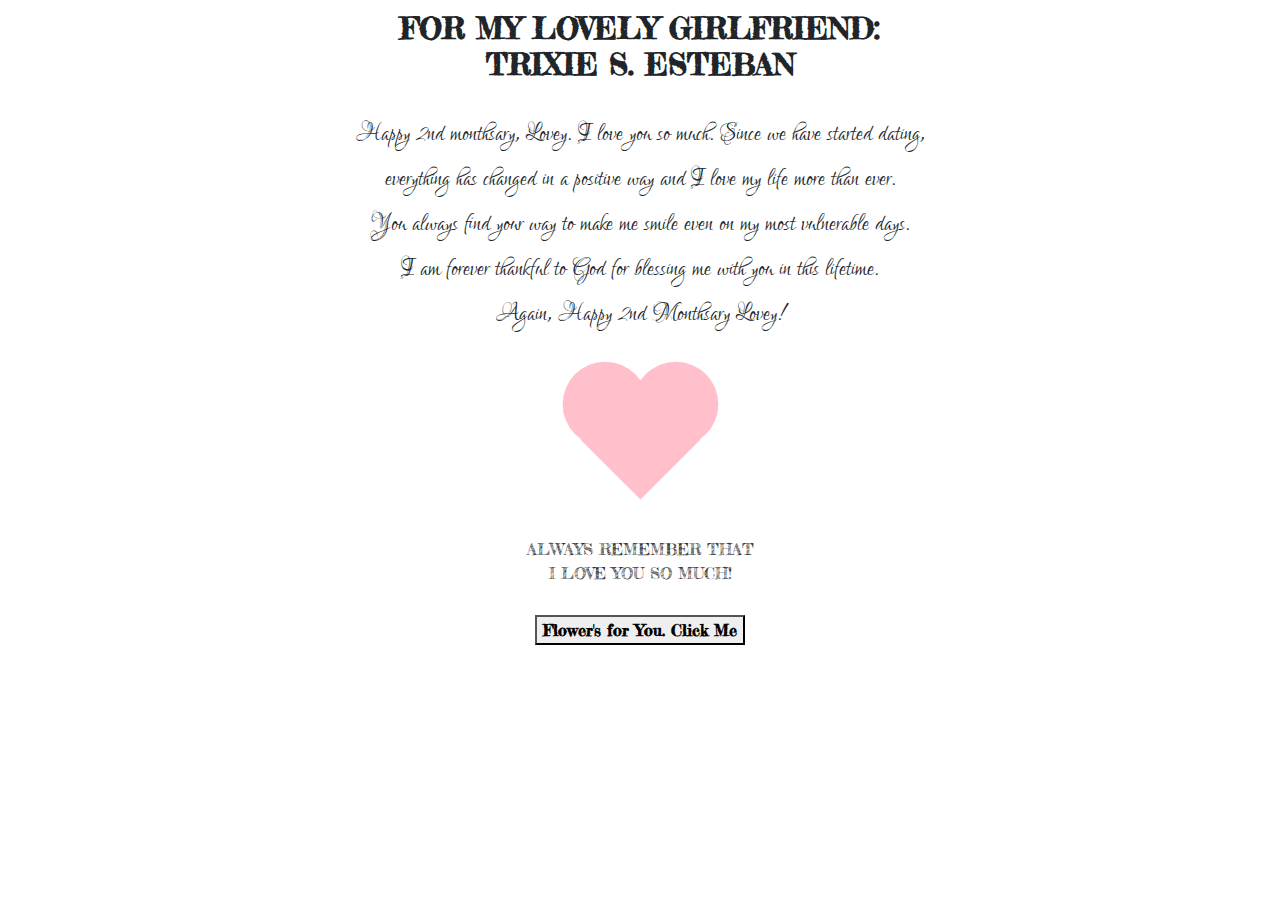
<file: index.html>
<!DOCTYPE html>
<html lang="en" >
<head>
  <meta charset="UTF-8">
  <title>Happy 2nd Monthsary!
  </title>
  <link rel='stylesheet' href='https://cdnjs.cloudflare.com/ajax/libs/twitter-bootstrap/4.1.2/css/bootstrap.min.css'><link rel="stylesheet" href="./style.css">
</head>
<body>
<div class="back text-center">
  <h1 class="topic"><b>FOR MY LOVELY GIRLFRIEND:<br>TRIXIE S. ESTEBAN</b></h1>
  <p class="content-1">Happy 2nd monthsary, Lovey. I love you so much. Since we have started dating,<br>everything has changed in a positive way and I love my life more than ever.
    <br>You always find your way to make me smile even on my most vulnerable days.<br>I am forever thankful to God for blessing me with you in this lifetime.<br>Again, Happy 2nd Monthsary Lovey!
  </p>
  <div class="heart"></div>
  <p class="footer2">ALWAYS REMEMBER THAT<br>I LOVE YOU SO MUCH!</p>
  <p class="footer">
    <a href="flower-index.html">
        <button><b>Flower's for You. Click Me</b></button>
    </a>
  </p>
</div>
  <script  src="script.js"></script>
</body>
</html>
</file>
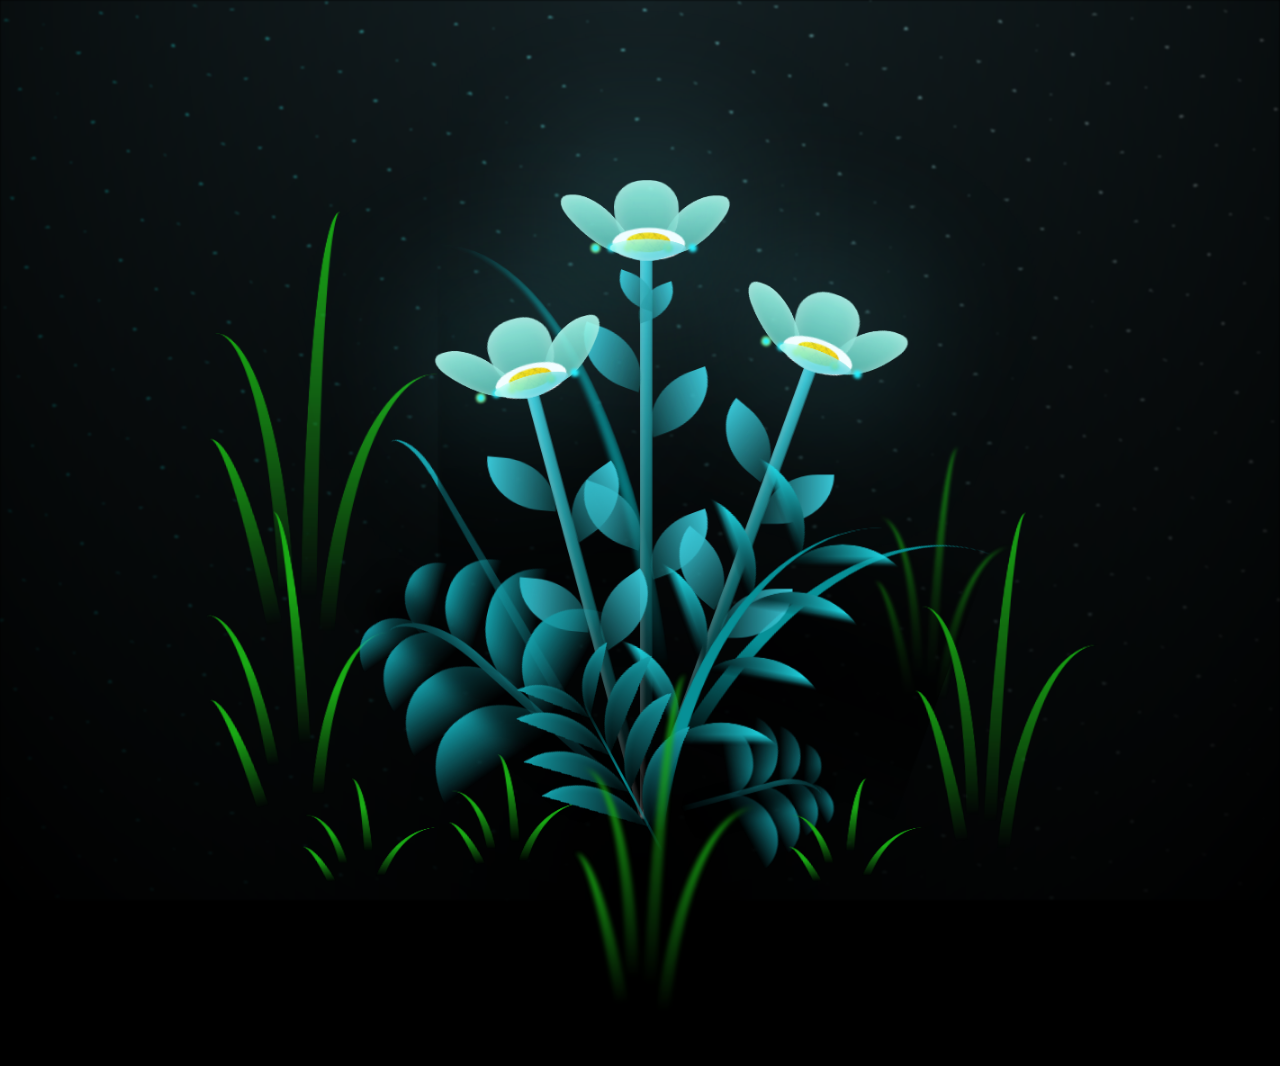
<file: flower-index.html>
<!DOCTYPE html>
<html lang="en" >
<head>
  <meta charset="UTF-8">
  <title>Flower's For You, Lovey</title>
  <link rel="stylesheet" href="flower-style.css">

</head>
<body>
<body class="not-loaded">
  <div class="night"></div>
  <div class="flowers">
    <div class="flower flower--1">
      <div class="flower__leafs flower__leafs--1">
        <div class="flower__leaf flower__leaf--1"></div>
        <div class="flower__leaf flower__leaf--2"></div>
        <div class="flower__leaf flower__leaf--3"></div>
        <div class="flower__leaf flower__leaf--4"></div>
        <div class="flower__white-circle"></div>

        <div class="flower__light flower__light--1"></div>
        <div class="flower__light flower__light--2"></div>
        <div class="flower__light flower__light--3"></div>
        <div class="flower__light flower__light--4"></div>
        <div class="flower__light flower__light--5"></div>
        <div class="flower__light flower__light--6"></div>
        <div class="flower__light flower__light--7"></div>
        <div class="flower__light flower__light--8"></div>

      </div>
      <div class="flower__line">
        <div class="flower__line__leaf flower__line__leaf--1"></div>
        <div class="flower__line__leaf flower__line__leaf--2"></div>
        <div class="flower__line__leaf flower__line__leaf--3"></div>
        <div class="flower__line__leaf flower__line__leaf--4"></div>
        <div class="flower__line__leaf flower__line__leaf--5"></div>
        <div class="flower__line__leaf flower__line__leaf--6"></div>
      </div>
    </div>

    <div class="flower flower--2">
      <div class="flower__leafs flower__leafs--2">
        <div class="flower__leaf flower__leaf--1"></div>
        <div class="flower__leaf flower__leaf--2"></div>
        <div class="flower__leaf flower__leaf--3"></div>
        <div class="flower__leaf flower__leaf--4"></div>
        <div class="flower__white-circle"></div>

        <div class="flower__light flower__light--1"></div>
        <div class="flower__light flower__light--2"></div>
        <div class="flower__light flower__light--3"></div>
        <div class="flower__light flower__light--4"></div>
        <div class="flower__light flower__light--5"></div>
        <div class="flower__light flower__light--6"></div>
        <div class="flower__light flower__light--7"></div>
        <div class="flower__light flower__light--8"></div>

      </div>
      <div class="flower__line">
        <div class="flower__line__leaf flower__line__leaf--1"></div>
        <div class="flower__line__leaf flower__line__leaf--2"></div>
        <div class="flower__line__leaf flower__line__leaf--3"></div>
        <div class="flower__line__leaf flower__line__leaf--4"></div>
      </div>
    </div>

    <div class="flower flower--3">
      <div class="flower__leafs flower__leafs--3">
        <div class="flower__leaf flower__leaf--1"></div>
        <div class="flower__leaf flower__leaf--2"></div>
        <div class="flower__leaf flower__leaf--3"></div>
        <div class="flower__leaf flower__leaf--4"></div>
        <div class="flower__white-circle"></div>

        <div class="flower__light flower__light--1"></div>
        <div class="flower__light flower__light--2"></div>
        <div class="flower__light flower__light--3"></div>
        <div class="flower__light flower__light--4"></div>
        <div class="flower__light flower__light--5"></div>
        <div class="flower__light flower__light--6"></div>
        <div class="flower__light flower__light--7"></div>
        <div class="flower__light flower__light--8"></div>

      </div>
      <div class="flower__line">
        <div class="flower__line__leaf flower__line__leaf--1"></div>
        <div class="flower__line__leaf flower__line__leaf--2"></div>
        <div class="flower__line__leaf flower__line__leaf--3"></div>
        <div class="flower__line__leaf flower__line__leaf--4"></div>
      </div>
    </div>

    <div class="grow-ans" style="--d:1.2s">
      <div class="flower__g-long">
        <div class="flower__g-long__top"></div>
        <div class="flower__g-long__bottom"></div>
      </div>
    </div>

    <div class="growing-grass">
      <div class="flower__grass flower__grass--1">
        <div class="flower__grass--top"></div>
        <div class="flower__grass--bottom"></div>
        <div class="flower__grass__leaf flower__grass__leaf--1"></div>
        <div class="flower__grass__leaf flower__grass__leaf--2"></div>
        <div class="flower__grass__leaf flower__grass__leaf--3"></div>
        <div class="flower__grass__leaf flower__grass__leaf--4"></div>
        <div class="flower__grass__leaf flower__grass__leaf--5"></div>
        <div class="flower__grass__leaf flower__grass__leaf--6"></div>
        <div class="flower__grass__leaf flower__grass__leaf--7"></div>
        <div class="flower__grass__leaf flower__grass__leaf--8"></div>
        <div class="flower__grass__overlay"></div>
      </div>
    </div>

    <div class="growing-grass">
      <div class="flower__grass flower__grass--2">
        <div class="flower__grass--top"></div>
        <div class="flower__grass--bottom"></div>
        <div class="flower__grass__leaf flower__grass__leaf--1"></div>
        <div class="flower__grass__leaf flower__grass__leaf--2"></div>
        <div class="flower__grass__leaf flower__grass__leaf--3"></div>
        <div class="flower__grass__leaf flower__grass__leaf--4"></div>
        <div class="flower__grass__leaf flower__grass__leaf--5"></div>
        <div class="flower__grass__leaf flower__grass__leaf--6"></div>
        <div class="flower__grass__leaf flower__grass__leaf--7"></div>
        <div class="flower__grass__leaf flower__grass__leaf--8"></div>
        <div class="flower__grass__overlay"></div>
      </div>
    </div>

    <div class="grow-ans" style="--d:2.4s">
      <div class="flower__g-right flower__g-right--1">
        <div class="leaf"></div>
      </div>
    </div>

    <div class="grow-ans" style="--d:2.8s">
      <div class="flower__g-right flower__g-right--2">
        <div class="leaf"></div>
      </div>
    </div>

    <div class="grow-ans" style="--d:2.8s">
      <div class="flower__g-front">
        <div class="flower__g-front__leaf-wrapper flower__g-front__leaf-wrapper--1">
          <div class="flower__g-front__leaf"></div>
        </div>
        <div class="flower__g-front__leaf-wrapper flower__g-front__leaf-wrapper--2">
          <div class="flower__g-front__leaf"></div>
        </div>
        <div class="flower__g-front__leaf-wrapper flower__g-front__leaf-wrapper--3">
          <div class="flower__g-front__leaf"></div>
        </div>
        <div class="flower__g-front__leaf-wrapper flower__g-front__leaf-wrapper--4">
          <div class="flower__g-front__leaf"></div>
        </div>
        <div class="flower__g-front__leaf-wrapper flower__g-front__leaf-wrapper--5">
          <div class="flower__g-front__leaf"></div>
        </div>
        <div class="flower__g-front__leaf-wrapper flower__g-front__leaf-wrapper--6">
          <div class="flower__g-front__leaf"></div>
        </div>
        <div class="flower__g-front__leaf-wrapper flower__g-front__leaf-wrapper--7">
          <div class="flower__g-front__leaf"></div>
        </div>
        <div class="flower__g-front__leaf-wrapper flower__g-front__leaf-wrapper--8">
          <div class="flower__g-front__leaf"></div>
        </div>
        <div class="flower__g-front__line"></div>
      </div>
    </div>

    <div class="grow-ans" style="--d:3.2s">
      <div class="flower__g-fr">
        <div class="leaf"></div>
        <div class="flower__g-fr__leaf flower__g-fr__leaf--1"></div>
        <div class="flower__g-fr__leaf flower__g-fr__leaf--2"></div>
        <div class="flower__g-fr__leaf flower__g-fr__leaf--3"></div>
        <div class="flower__g-fr__leaf flower__g-fr__leaf--4"></div>
        <div class="flower__g-fr__leaf flower__g-fr__leaf--5"></div>
        <div class="flower__g-fr__leaf flower__g-fr__leaf--6"></div>
        <div class="flower__g-fr__leaf flower__g-fr__leaf--7"></div>
        <div class="flower__g-fr__leaf flower__g-fr__leaf--8"></div>
      </div>
    </div>

    <div class="long-g long-g--0">
      <div class="grow-ans" style="--d:3s">
        <div class="leaf leaf--0"></div>
      </div>
      <div class="grow-ans" style="--d:2.2s">
        <div class="leaf leaf--1"></div>
      </div>
      <div class="grow-ans" style="--d:3.4s">
        <div class="leaf leaf--2"></div>
      </div>
      <div class="grow-ans" style="--d:3.6s">
        <div class="leaf leaf--3"></div>
      </div>
    </div>

    <div class="long-g long-g--1">
      <div class="grow-ans" style="--d:3.6s">
        <div class="leaf leaf--0"></div>
      </div>
      <div class="grow-ans" style="--d:3.8s">
        <div class="leaf leaf--1"></div>
      </div>
      <div class="grow-ans" style="--d:4s">
        <div class="leaf leaf--2"></div>
      </div>
      <div class="grow-ans" style="--d:4.2s">
        <div class="leaf leaf--3"></div>
      </div>
    </div>

    <div class="long-g long-g--2">
      <div class="grow-ans" style="--d:4s">
        <div class="leaf leaf--0"></div>
      </div>
      <div class="grow-ans" style="--d:4.2s">
        <div class="leaf leaf--1"></div>
      </div>
      <div class="grow-ans" style="--d:4.4s">
        <div class="leaf leaf--2"></div>
      </div>
      <div class="grow-ans" style="--d:4.6s">
        <div class="leaf leaf--3"></div>
      </div>
    </div>

    <div class="long-g long-g--3">
      <div class="grow-ans" style="--d:4s">
        <div class="leaf leaf--0"></div>
      </div>
      <div class="grow-ans" style="--d:4.2s">
        <div class="leaf leaf--1"></div>
      </div>
      <div class="grow-ans" style="--d:3s">
        <div class="leaf leaf--2"></div>
      </div>
      <div class="grow-ans" style="--d:3.6s">
        <div class="leaf leaf--3"></div>
      </div>
    </div>

    <div class="long-g long-g--4">
      <div class="grow-ans" style="--d:4s">
        <div class="leaf leaf--0"></div>
      </div>
      <div class="grow-ans" style="--d:4.2s">
        <div class="leaf leaf--1"></div>
      </div>
      <div class="grow-ans" style="--d:3s">
        <div class="leaf leaf--2"></div>
      </div>
      <div class="grow-ans" style="--d:3.6s">
        <div class="leaf leaf--3"></div>
      </div>
    </div>

    <div class="long-g long-g--5">
      <div class="grow-ans" style="--d:4s">
        <div class="leaf leaf--0"></div>
      </div>
      <div class="grow-ans" style="--d:4.2s">
        <div class="leaf leaf--1"></div>
      </div>
      <div class="grow-ans" style="--d:3s">
        <div class="leaf leaf--2"></div>
      </div>
      <div class="grow-ans" style="--d:3.6s">
        <div class="leaf leaf--3"></div>
      </div>
    </div>

    <div class="long-g long-g--6">
      <div class="grow-ans" style="--d:4.2s">
        <div class="leaf leaf--0"></div>
      </div>
      <div class="grow-ans" style="--d:4.4s">
        <div class="leaf leaf--1"></div>
      </div>
      <div class="grow-ans" style="--d:4.6s">
        <div class="leaf leaf--2"></div>
      </div>
      <div class="grow-ans" style="--d:4.8s">
        <div class="leaf leaf--3"></div>
      </div>
    </div>

    <div class="long-g long-g--7">
      <div class="grow-ans" style="--d:3s">
        <div class="leaf leaf--0"></div>
      </div>
      <div class="grow-ans" style="--d:3.2s">
        <div class="leaf leaf--1"></div>
      </div>
      <div class="grow-ans" style="--d:3.5s">
        <div class="leaf leaf--2"></div>
      </div>
      <div class="grow-ans" style="--d:3.6s">
        <div class="leaf leaf--3"></div>
      </div>
    </div>
  </div>
</body>
<!-- partial -->
  <script  src="flower-script.js"></script>

</body>
</html>
</file>
<file: style.css>
@import url('https://fonts.googleapis.com/css?family=Fredericka+the+Great|Lovers+Quarrel');

body {
  background-color: white;
  animation-name: beat-back;
  animation-duration: 1s;
  animation-iteration-count: infinite;
}

.back {

}

.topic {
  opsition: absolute;
  margin: 10px 0px 10px 0px;
  font-family: Fredericka the Great;
  font-size: 30px;
}

.content-1 {
  opsition: absolute;
  margin: 30px 0px 60px 0px;
  font-family: Lovers Quarrel;
  font-size: 30px;
}  


.footer {
  opsition: absolute;
  margin:30px 0px 10px 0px;
  font-family: Fredericka the Great;
}

.footer2 {
  opsition: absolute;
  margin: 55px 0px 10px 0px;
  font-family: Fredericka the Great;
}

.heart {
  margin: auto;
  background-color: pink;
  height: 85px;
  width: 85px;
  transform: rotate(-45deg);
  animation-name: beat;
  animation-duration: 1s;
  animation-iteration-count: infinite; 
}

.heart:after {
  background-color: pink;
  content: "";
  border-radius: 50%;
  position: absolute;
  width: 85px;
  height: 85px;
  top: 0px;
  left: 50px;
}

.heart:before {
  background-color: pink;
  content: "";
  border-radius: 50%;
  position: absolute;
  width: 85px;
  height: 85px;
  top: -50px;
  left: 0px;
}

.heart:hover {
  background-color: #990000;
  animation-duration: 200ms;
  transform: scale(1.3) rotate(-45deg);
}

.heart:hover:before {
  background-color: #990000;
}

.heart:hover:after {
  background-color: #990000;
}

.heart:active {
}

@keyframes beat {
  0% {
      transform: scale(1) rotate(-45deg);
    }
  50% {
      transform: scale(0.8) rotate(-45deg);
    }
}

@keyframes beat-back {
  50% {
      background: #ffe6f2;
    }
}
</file>
<file: flower-style.css>
*,
*::after,
*::before {
  padding: 0;
  margin: 0;
  box-sizing: border-box;
}

:root {
  --dark-color: #000;
}

body {
  display: flex;
  align-items: flex-end;
  justify-content: center;
  min-height: 100vh;
  background-color: var(--dark-color);
  overflow: hidden;
  perspective: 1000px;
}

.night {
  position: fixed;
  left: 50%;
  top: 0;
  transform: translateX(-50%);
  width: 100%;
  height: 100%;
  filter: blur(0.1vmin);
  background-image: radial-gradient(ellipse at top, transparent 0%, var(--dark-color)), radial-gradient(ellipse at bottom, var(--dark-color), rgba(145, 233, 255, 0.2)), repeating-linear-gradient(220deg, black 0px, black 19px, transparent 19px, transparent 22px), repeating-linear-gradient(189deg, black 0px, black 19px, transparent 19px, transparent 22px), repeating-linear-gradient(148deg, black 0px, black 19px, transparent 19px, transparent 22px), linear-gradient(90deg, #00fffa, #f0f0f0);
}

.flowers {
  position: relative;
  transform: scale(0.9);
}

.flower {
  position: absolute;
  bottom: 10vmin;
  transform-origin: bottom center;
  z-index: 10;
  --fl-speed: 0.8s;
}
.flower--1 {
  animation: moving-flower-1 4s linear infinite;
}
.flower--1 .flower__line {
  height: 70vmin;
  animation-delay: 0.3s;
}
.flower--1 .flower__line__leaf--1 {
  animation: blooming-leaf-right var(--fl-speed) 1.6s backwards;
}
.flower--1 .flower__line__leaf--2 {
  animation: blooming-leaf-right var(--fl-speed) 1.4s backwards;
}
.flower--1 .flower__line__leaf--3 {
  animation: blooming-leaf-left var(--fl-speed) 1.2s backwards;
}
.flower--1 .flower__line__leaf--4 {
  animation: blooming-leaf-left var(--fl-speed) 1s backwards;
}
.flower--1 .flower__line__leaf--5 {
  animation: blooming-leaf-right var(--fl-speed) 1.8s backwards;
}
.flower--1 .flower__line__leaf--6 {
  animation: blooming-leaf-left var(--fl-speed) 2s backwards;
}
.flower--2 {
  left: 50%;
  transform: rotate(20deg);
  animation: moving-flower-2 4s linear infinite;
}
.flower--2 .flower__line {
  height: 60vmin;
  animation-delay: 0.6s;
}
.flower--2 .flower__line__leaf--1 {
  animation: blooming-leaf-right var(--fl-speed) 1.9s backwards;
}
.flower--2 .flower__line__leaf--2 {
  animation: blooming-leaf-right var(--fl-speed) 1.7s backwards;
}
.flower--2 .flower__line__leaf--3 {
  animation: blooming-leaf-left var(--fl-speed) 1.5s backwards;
}
.flower--2 .flower__line__leaf--4 {
  animation: blooming-leaf-left var(--fl-speed) 1.3s backwards;
}
.flower--3 {
  left: 50%;
  transform: rotate(-15deg);
  animation: moving-flower-3 4s linear infinite;
}
.flower--3 .flower__line {
  animation-delay: 0.9s;
}
.flower--3 .flower__line__leaf--1 {
  animation: blooming-leaf-right var(--fl-speed) 2.5s backwards;
}
.flower--3 .flower__line__leaf--2 {
  animation: blooming-leaf-right var(--fl-speed) 2.3s backwards;
}
.flower--3 .flower__line__leaf--3 {
  animation: blooming-leaf-left var(--fl-speed) 2.1s backwards;
}
.flower--3 .flower__line__leaf--4 {
  animation: blooming-leaf-left var(--fl-speed) 1.9s backwards;
}
.flower__leafs {
  position: relative;
  animation: blooming-flower 2s backwards;
}
.flower__leafs--1 {
  animation-delay: 1.1s;
}
.flower__leafs--2 {
  animation-delay: 1.4s;
}
.flower__leafs--3 {
  animation-delay: 1.7s;
}
.flower__leafs::after {
  content: "";
  position: absolute;
  left: 0;
  top: 0;
  transform: translate(-50%, -100%);
  width: 8vmin;
  height: 8vmin;
  background-color: #6bf0ff;
  filter: blur(10vmin);
}
.flower__leaf {
  position: absolute;
  bottom: 0;
  left: 50%;
  width: 8vmin;
  height: 11vmin;
  border-radius: 51% 49% 47% 53%/44% 45% 55% 69%;
  background-color: #a7ffee;
  background-image: linear-gradient(to top, #54b8aa, #a7ffee);
  transform-origin: bottom center;
  opacity: 0.9;
  box-shadow: inset 0 0 2vmin rgba(255, 255, 255, 0.5);
}
.flower__leaf--1 {
  transform: translate(-10%, 1%) rotateY(40deg) rotateX(-50deg);
}
.flower__leaf--2 {
  transform: translate(-50%, -4%) rotateX(40deg);
}
.flower__leaf--3 {
  transform: translate(-90%, 0%) rotateY(45deg) rotateX(50deg);
}
.flower__leaf--4 {
  width: 8vmin;
  height: 8vmin;
  transform-origin: bottom left;
  border-radius: 4vmin 10vmin 4vmin 4vmin;
  transform: translate(0%, 18%) rotateX(70deg) rotate(-43deg);
  background-image: linear-gradient(to top, #39c6d6, #a7ffee);
  z-index: 1;
  opacity: 0.8;
}
.flower__white-circle {
  position: absolute;
  left: -3.5vmin;
  top: -3vmin;
  width: 9vmin;
  height: 4vmin;
  border-radius: 50%;
  background-color: #fff;
}
.flower__white-circle::after {
  content: "";
  position: absolute;
  left: 50%;
  top: 45%;
  transform: translate(-50%, -50%);
  width: 60%;
  height: 60%;
  border-radius: inherit;
  background-image: repeating-linear-gradient(135deg, rgba(0, 0, 0, 0.03) 0px, rgba(0, 0, 0, 0.03) 1px, transparent 1px, transparent 12px), repeating-linear-gradient(45deg, rgba(0, 0, 0, 0.03) 0px, rgba(0, 0, 0, 0.03) 1px, transparent 1px, transparent 12px), repeating-linear-gradient(67.5deg, rgba(0, 0, 0, 0.03) 0px, rgba(0, 0, 0, 0.03) 1px, transparent 1px, transparent 12px), repeating-linear-gradient(135deg, rgba(0, 0, 0, 0.03) 0px, rgba(0, 0, 0, 0.03) 1px, transparent 1px, transparent 12px), repeating-linear-gradient(45deg, rgba(0, 0, 0, 0.03) 0px, rgba(0, 0, 0, 0.03) 1px, transparent 1px, transparent 12px), repeating-linear-gradient(112.5deg, rgba(0, 0, 0, 0.03) 0px, rgba(0, 0, 0, 0.03) 1px, transparent 1px, transparent 12px), repeating-linear-gradient(112.5deg, rgba(0, 0, 0, 0.03) 0px, rgba(0, 0, 0, 0.03) 1px, transparent 1px, transparent 12px), repeating-linear-gradient(45deg, rgba(0, 0, 0, 0.03) 0px, rgba(0, 0, 0, 0.03) 1px, transparent 1px, transparent 12px), repeating-linear-gradient(22.5deg, rgba(0, 0, 0, 0.03) 0px, rgba(0, 0, 0, 0.03) 1px, transparent 1px, transparent 12px), repeating-linear-gradient(45deg, rgba(0, 0, 0, 0.03) 0px, rgba(0, 0, 0, 0.03) 1px, transparent 1px, transparent 12px), repeating-linear-gradient(22.5deg, rgba(0, 0, 0, 0.03) 0px, rgba(0, 0, 0, 0.03) 1px, transparent 1px, transparent 12px), repeating-linear-gradient(135deg, rgba(0, 0, 0, 0.03) 0px, rgba(0, 0, 0, 0.03) 1px, transparent 1px, transparent 12px), repeating-linear-gradient(157.5deg, rgba(0, 0, 0, 0.03) 0px, rgba(0, 0, 0, 0.03) 1px, transparent 1px, transparent 12px), repeating-linear-gradient(67.5deg, rgba(0, 0, 0, 0.03) 0px, rgba(0, 0, 0, 0.03) 1px, transparent 1px, transparent 12px), repeating-linear-gradient(67.5deg, rgba(0, 0, 0, 0.03) 0px, rgba(0, 0, 0, 0.03) 1px, transparent 1px, transparent 12px), linear-gradient(90deg, #ffeb12, #ffce00);
}
.flower__line {
  height: 55vmin;
  width: 1.5vmin;
  background-image: linear-gradient(to left, rgba(0, 0, 0, 0.2), transparent, rgba(255, 255, 255, 0.2)), linear-gradient(to top, transparent 10%, #14757a, #39c6d6);
  box-shadow: inset 0 0 2px rgba(0, 0, 0, 0.5);
  animation: grow-flower-tree 4s backwards;
}
.flower__line__leaf {
  --w: 7vmin;
  --h: calc(var(--w) + 2vmin);
  position: absolute;
  top: 20%;
  left: 90%;
  width: var(--w);
  height: var(--h);
  border-top-right-radius: var(--h);
  border-bottom-left-radius: var(--h);
  background-image: linear-gradient(to top, rgba(20, 117, 122, 0.4), #39c6d6);
}
.flower__line__leaf--1 {
  transform: rotate(70deg) rotateY(30deg);
}
.flower__line__leaf--2 {
  top: 45%;
  transform: rotate(70deg) rotateY(30deg);
}
.flower__line__leaf--3, .flower__line__leaf--4, .flower__line__leaf--6 {
  border-top-right-radius: 0;
  border-bottom-left-radius: 0;
  border-top-left-radius: var(--h);
  border-bottom-right-radius: var(--h);
  left: -460%;
  top: 12%;
  transform: rotate(-70deg) rotateY(30deg);
}
.flower__line__leaf--4 {
  top: 40%;
}
.flower__line__leaf--5 {
  top: 0;
  transform-origin: left;
  transform: rotate(70deg) rotateY(30deg) scale(0.6);
}
.flower__line__leaf--6 {
  top: -2%;
  left: -450%;
  transform-origin: right;
  transform: rotate(-70deg) rotateY(30deg) scale(0.6);
}
.flower__light {
  position: absolute;
  bottom: 0vmin;
  width: 1vmin;
  height: 1vmin;
  background-color: #fffb00;
  border-radius: 50%;
  filter: blur(0.2vmin);
  animation: light-ans 4s linear infinite backwards;
}
.flower__light:nth-child(odd) {
  background-color: #23f0ff;
}
.flower__light--1 {
  left: -2vmin;
  animation-delay: 1s;
}
.flower__light--2 {
  left: 3vmin;
  animation-delay: 0.5s;
}
.flower__light--3 {
  left: -6vmin;
  animation-delay: 0.3s;
}
.flower__light--4 {
  left: 6vmin;
  animation-delay: 0.9s;
}
.flower__light--5 {
  left: -1vmin;
  animation-delay: 1.5s;
}
.flower__light--6 {
  left: -4vmin;
  animation-delay: 3s;
}
.flower__light--7 {
  left: 3vmin;
  animation-delay: 2s;
}
.flower__light--8 {
  left: -6vmin;
  animation-delay: 3.5s;
}
.flower__grass {
  --c: #159faa;
  --line-w: 1.5vmin;
  position: absolute;
  bottom: 12vmin;
  left: -7vmin;
  display: flex;
  flex-direction: column;
  align-items: flex-end;
  z-index: 20;
  transform-origin: bottom center;
  transform: rotate(-48deg) rotateY(40deg);
}
.flower__grass--1 {
  animation: moving-grass 2s linear infinite;
}
.flower__grass--2 {
  left: 2vmin;
  bottom: 10vmin;
  transform: scale(0.5) rotate(75deg) rotateX(10deg) rotateY(-200deg);
  opacity: 0.8;
  z-index: 0;
  animation: moving-grass--2 1.5s linear infinite;
}
.flower__grass--top {
  width: 7vmin;
  height: 10vmin;
  border-top-right-radius: 100%;
  border-right: var(--line-w) solid var(--c);
  transform-origin: bottom center;
  transform: rotate(-2deg);
}
.flower__grass--bottom {
  margin-top: -2px;
  width: var(--line-w);
  height: 25vmin;
  background-image: linear-gradient(to top, transparent, var(--c));
}
.flower__grass__leaf {
  --size: 10vmin;
  position: absolute;
  width: calc(var(--size) * 2.1);
  height: var(--size);
  border-top-left-radius: var(--size);
  border-top-right-radius: var(--size);
  background-image: linear-gradient(to top, transparent, transparent 30%, var(--c));
  z-index: 100;
}
.flower__grass__leaf--1 {
  top: -6%;
  left: 30%;
  --size: 6vmin;
  transform: rotate(-20deg);
  animation: growing-grass-ans--1 2s 2.6s backwards;
}
@keyframes growing-grass-ans--1 {
  0% {
    transform-origin: bottom left;
    transform: rotate(-20deg) scale(0);
  }
}
.flower__grass__leaf--2 {
  top: -5%;
  left: -110%;
  --size: 6vmin;
  transform: rotate(10deg);
  animation: growing-grass-ans--2 2s 2.4s linear backwards;
}
@keyframes growing-grass-ans--2 {
  0% {
    transform-origin: bottom right;
    transform: rotate(10deg) scale(0);
  }
}
.flower__grass__leaf--3 {
  top: 5%;
  left: 60%;
  --size: 8vmin;
  transform: rotate(-18deg) rotateX(-20deg);
  animation: growing-grass-ans--3 2s 2.2s linear backwards;
}
@keyframes growing-grass-ans--3 {
  0% {
    transform-origin: bottom left;
    transform: rotate(-18deg) rotateX(-20deg) scale(0);
  }
}
.flower__grass__leaf--4 {
  top: 6%;
  left: -135%;
  --size: 8vmin;
  transform: rotate(2deg);
  animation: growing-grass-ans--4 2s 2s linear backwards;
}
@keyframes growing-grass-ans--4 {
  0% {
    transform-origin: bottom right;
    transform: rotate(2deg) scale(0);
  }
}
.flower__grass__leaf--5 {
  top: 20%;
  left: 60%;
  --size: 10vmin;
  transform: rotate(-24deg) rotateX(-20deg);
  animation: growing-grass-ans--5 2s 1.8s linear backwards;
}
@keyframes growing-grass-ans--5 {
  0% {
    transform-origin: bottom left;
    transform: rotate(-24deg) rotateX(-20deg) scale(0);
  }
}
.flower__grass__leaf--6 {
  top: 22%;
  left: -180%;
  --size: 10vmin;
  transform: rotate(10deg);
  animation: growing-grass-ans--6 2s 1.6s linear backwards;
}
@keyframes growing-grass-ans--6 {
  0% {
    transform-origin: bottom right;
    transform: rotate(10deg) scale(0);
  }
}
.flower__grass__leaf--7 {
  top: 39%;
  left: 70%;
  --size: 10vmin;
  transform: rotate(-10deg);
  animation: growing-grass-ans--7 2s 1.4s linear backwards;
}
@keyframes growing-grass-ans--7 {
  0% {
    transform-origin: bottom left;
    transform: rotate(-10deg) scale(0);
  }
}
.flower__grass__leaf--8 {
  top: 40%;
  left: -215%;
  --size: 11vmin;
  transform: rotate(10deg);
  animation: growing-grass-ans--8 2s 1.2s linear backwards;
}
@keyframes growing-grass-ans--8 {
  0% {
    transform-origin: bottom right;
    transform: rotate(10deg) scale(0);
  }
}
.flower__grass__overlay {
  position: absolute;
  top: -10%;
  right: 0%;
  width: 100%;
  height: 100%;
  background-color: rgba(0, 0, 0, 0.6);
  filter: blur(1.5vmin);
  z-index: 100;
}
.flower__g-long {
  --w: 2vmin;
  --h: 6vmin;
  --c: #159faa;
  position: absolute;
  bottom: 10vmin;
  left: -3vmin;
  transform-origin: bottom center;
  transform: rotate(-30deg) rotateY(-20deg);
  display: flex;
  flex-direction: column;
  align-items: flex-end;
  animation: flower-g-long-ans 3s linear infinite;
}
@keyframes flower-g-long-ans {
  0%, 100% {
    transform: rotate(-30deg) rotateY(-20deg);
  }
  50% {
    transform: rotate(-32deg) rotateY(-20deg);
  }
}
.flower__g-long__top {
  top: calc(var(--h) * -1);
  width: calc(var(--w) + 1vmin);
  height: var(--h);
  border-top-right-radius: 100%;
  border-right: 0.7vmin solid var(--c);
  transform: translate(-0.7vmin, 1vmin);
}
.flower__g-long__bottom {
  width: var(--w);
  height: 50vmin;
  transform-origin: bottom center;
  background-image: linear-gradient(to top, transparent 30%, var(--c));
  box-shadow: inset 0 0 2px rgba(0, 0, 0, 0.5);
  clip-path: polygon(35% 0, 65% 1%, 100% 100%, 0% 100%);
}
.flower__g-right {
  position: absolute;
  bottom: 6vmin;
  left: -2vmin;
  transform-origin: bottom left;
  transform: rotate(20deg);
}
.flower__g-right .leaf {
  width: 30vmin;
  height: 50vmin;
  border-top-left-radius: 100%;
  border-left: 2vmin solid #079097;
  background-image: linear-gradient(to bottom, transparent, var(--dark-color) 60%);
  -webkit-mask-image: linear-gradient(to top, transparent 30%, #079097 60%);
}
.flower__g-right--1 {
  animation: flower-g-right-ans 2.5s linear infinite;
}
.flower__g-right--2 {
  left: 5vmin;
  transform: rotateY(-180deg);
  animation: flower-g-right-ans--2 3s linear infinite;
}
.flower__g-right--2 .leaf {
  height: 75vmin;
  filter: blur(0.3vmin);
  opacity: 0.8;
}
@keyframes flower-g-right-ans {
  0%, 100% {
    transform: rotate(20deg);
  }
  50% {
    transform: rotate(24deg) rotateX(-20deg);
  }
}
@keyframes flower-g-right-ans--2 {
  0%, 100% {
    transform: rotateY(-180deg) rotate(0deg) rotateX(-20deg);
  }
  50% {
    transform: rotateY(-180deg) rotate(6deg) rotateX(-20deg);
  }
}
.flower__g-front {
  position: absolute;
  bottom: 6vmin;
  left: 2.5vmin;
  z-index: 100;
  transform-origin: bottom center;
  transform: rotate(-28deg) rotateY(30deg) scale(1.04);
  animation: flower__g-front-ans 2s linear infinite;
}
@keyframes flower__g-front-ans {
  0%, 100% {
    transform: rotate(-28deg) rotateY(30deg) scale(1.04);
  }
  50% {
    transform: rotate(-35deg) rotateY(40deg) scale(1.04);
  }
}
.flower__g-front__line {
  width: 0.3vmin;
  height: 20vmin;
  background-image: linear-gradient(to top, transparent, #079097, transparent 100%);
  position: relative;
}
.flower__g-front__leaf-wrapper {
  position: absolute;
  top: 0;
  left: 0;
  transform-origin: bottom left;
  transform: rotate(10deg);
}
.flower__g-front__leaf-wrapper:nth-child(even) {
  left: 0vmin;
  transform: rotateY(-180deg) rotate(5deg);
  animation: flower__g-front__leaf-left-ans 1s ease-in backwards;
}
.flower__g-front__leaf-wrapper:nth-child(odd) {
  animation: flower__g-front__leaf-ans 1s ease-in backwards;
}
.flower__g-front__leaf-wrapper--1 {
  top: -8vmin;
  transform: scale(0.7);
  animation: flower__g-front__leaf-ans 1s 5.5s ease-in backwards !important;
}
.flower__g-front__leaf-wrapper--2 {
  top: -8vmin;
  transform: rotateY(-180deg) scale(0.7) !important;
  animation: flower__g-front__leaf-left-ans-2 1s 4.6s ease-in backwards !important;
}
.flower__g-front__leaf-wrapper--3 {
  top: -3vmin;
  animation: flower__g-front__leaf-ans 1s 4.6s ease-in backwards;
}
.flower__g-front__leaf-wrapper--4 {
  top: -3vmin;
  transform: rotateY(-180deg) scale(0.9) !important;
  animation: flower__g-front__leaf-left-ans-2 1s 4.6s ease-in backwards !important;
}
@keyframes flower__g-front__leaf-left-ans-2 {
  0% {
    transform: rotateY(-180deg) scale(0);
  }
}
.flower__g-front__leaf-wrapper--5, .flower__g-front__leaf-wrapper--6 {
  top: 2vmin;
}
.flower__g-front__leaf-wrapper--7, .flower__g-front__leaf-wrapper--8 {
  top: 6.5vmin;
}
.flower__g-front__leaf-wrapper--2 {
  animation-delay: 5.2s !important;
}
.flower__g-front__leaf-wrapper--3 {
  animation-delay: 4.9s !important;
}
.flower__g-front__leaf-wrapper--5 {
  animation-delay: 4.3s !important;
}
.flower__g-front__leaf-wrapper--6 {
  animation-delay: 4.1s !important;
}
.flower__g-front__leaf-wrapper--7 {
  animation-delay: 3.8s !important;
}
.flower__g-front__leaf-wrapper--8 {
  animation-delay: 3.5s !important;
}
@keyframes flower__g-front__leaf-ans {
  0% {
    transform: rotate(10deg) scale(0);
  }
}
@keyframes flower__g-front__leaf-left-ans {
  0% {
    transform: rotateY(-180deg) rotate(5deg) scale(0);
  }
}
.flower__g-front__leaf {
  width: 10vmin;
  height: 10vmin;
  border-radius: 100% 0% 0% 100%/100% 100% 0% 0%;
  box-shadow: inset 0 2px 1vmin rgba(44, 238, 252, 0.2);
  background-image: linear-gradient(to bottom left, transparent, var(--dark-color)), linear-gradient(to bottom right, #159faa 50%, transparent 50%, transparent);
  -webkit-mask-image: linear-gradient(to bottom right, #159faa 50%, transparent 50%, transparent);
  mask-image: linear-gradient(to bottom right, #159faa 50%, transparent 50%, transparent);
}
.flower__g-fr {
  position: absolute;
  bottom: -4vmin;
  left: vmin;
  transform-origin: bottom left;
  z-index: 10;
  animation: flower__g-fr-ans 2s linear infinite;
}
@keyframes flower__g-fr-ans {
  0%, 100% {
    transform: rotate(2deg);
  }
  50% {
    transform: rotate(4deg);
  }
}
.flower__g-fr .leaf {
  width: 30vmin;
  height: 50vmin;
  border-top-left-radius: 100%;
  border-left: 2vmin solid #079097;
  -webkit-mask-image: linear-gradient(to top, transparent 25%, #079097 50%);
  position: relative;
  z-index: 1;
}
.flower__g-fr__leaf {
  position: absolute;
  top: 0;
  left: 0;
  width: 10vmin;
  height: 10vmin;
  border-radius: 100% 0% 0% 100%/100% 100% 0% 0%;
  box-shadow: inset 0 2px 1vmin rgba(44, 238, 252, 0.2);
  background-image: linear-gradient(to bottom left, transparent, var(--dark-color) 98%), linear-gradient(to bottom right, #23f0ff 45%, transparent 50%, transparent);
  -webkit-mask-image: linear-gradient(135deg, #159faa 40%, transparent 50%, transparent);
}
.flower__g-fr__leaf--1 {
  left: 20vmin;
  transform: rotate(45deg);
  animation: flower__g-fr-leaft-ans-1 0.5s 5.2s linear backwards;
}
@keyframes flower__g-fr-leaft-ans-1 {
  0% {
    transform-origin: left;
    transform: rotate(45deg) scale(0);
  }
}
.flower__g-fr__leaf--2 {
  left: 12vmin;
  top: -7vmin;
  transform: rotate(25deg) rotateY(-180deg);
  animation: flower__g-fr-leaft-ans-6 0.5s 5s linear backwards;
}
.flower__g-fr__leaf--3 {
  left: 15vmin;
  top: 6vmin;
  transform: rotate(55deg);
  animation: flower__g-fr-leaft-ans-5 0.5s 4.8s linear backwards;
}
.flower__g-fr__leaf--4 {
  left: 6vmin;
  top: -2vmin;
  transform: rotate(25deg) rotateY(-180deg);
  animation: flower__g-fr-leaft-ans-6 0.5s 4.6s linear backwards;
}
.flower__g-fr__leaf--5 {
  left: 10vmin;
  top: 14vmin;
  transform: rotate(55deg);
  animation: flower__g-fr-leaft-ans-5 0.5s 4.4s linear backwards;
}
@keyframes flower__g-fr-leaft-ans-5 {
  0% {
    transform-origin: left;
    transform: rotate(55deg) scale(0);
  }
}
.flower__g-fr__leaf--6 {
  left: 0vmin;
  top: 6vmin;
  transform: rotate(25deg) rotateY(-180deg);
  animation: flower__g-fr-leaft-ans-6 0.5s 4.2s linear backwards;
}
@keyframes flower__g-fr-leaft-ans-6 {
  0% {
    transform-origin: right;
    transform: rotate(25deg) rotateY(-180deg) scale(0);
  }
}
.flower__g-fr__leaf--7 {
  left: 5vmin;
  top: 22vmin;
  transform: rotate(45deg);
  animation: flower__g-fr-leaft-ans-7 0.5s 4s linear backwards;
}
@keyframes flower__g-fr-leaft-ans-7 {
  0% {
    transform-origin: left;
    transform: rotate(45deg) scale(0);
  }
}
.flower__g-fr__leaf--8 {
  left: -4vmin;
  top: 15vmin;
  transform: rotate(15deg) rotateY(-180deg);
  animation: flower__g-fr-leaft-ans-8 0.5s 3.8s linear backwards;
}
@keyframes flower__g-fr-leaft-ans-8 {
  0% {
    transform-origin: right;
    transform: rotate(15deg) rotateY(-180deg) scale(0);
  }
}

.long-g {
  position: absolute;
  bottom: 25vmin;
  left: -42vmin;
  transform-origin: bottom left;
}
.long-g--1 {
  bottom: 0vmin;
  transform: scale(0.8) rotate(-5deg);
}
.long-g--1 .leaf {
  -webkit-mask-image: linear-gradient(to top, transparent 40%, #079097 80%) !important;
}
.long-g--1 .leaf--1 {
  --w: 5vmin;
  --h: 60vmin;
  left: -2vmin;
  transform: rotate(3deg) rotateY(-180deg);
}
.long-g--2, .long-g--3 {
  bottom: -3vmin;
  left: -35vmin;
  transform-origin: center;
  transform: scale(0.6) rotateX(60deg);
}
.long-g--2 .leaf, .long-g--3 .leaf {
  -webkit-mask-image: linear-gradient(to top, transparent 50%, #079097 80%) !important;
}
.long-g--2 .leaf--1, .long-g--3 .leaf--1 {
  left: -1vmin;
  transform: rotateY(-180deg);
}
.long-g--3 {
  left: -17vmin;
  bottom: 0vmin;
}
.long-g--3 .leaf {
  -webkit-mask-image: linear-gradient(to top, transparent 40%, #079097 80%) !important;
}
.long-g--4 {
  left: 25vmin;
  bottom: -3vmin;
  transform-origin: center;
  transform: scale(0.6) rotateX(60deg);
}
.long-g--4 .leaf {
  -webkit-mask-image: linear-gradient(to top, transparent 50%, #079097 80%) !important;
}
.long-g--5 {
  left: 42vmin;
  bottom: 0vmin;
  transform: scale(0.8) rotate(2deg);
}
.long-g--6 {
  left: 0vmin;
  bottom: -20vmin;
  z-index: 100;
  filter: blur(0.3vmin);
  transform: scale(0.8) rotate(2deg);
}
.long-g--7 {
  left: 35vmin;
  bottom: 20vmin;
  z-index: -1;
  filter: blur(0.3vmin);
  transform: scale(0.6) rotate(2deg);
  opacity: 0.7;
}
.long-g .leaf {
  --w: 15vmin;
  --h: 40vmin;
  --c: #1aaa15;
  position: absolute;
  bottom: 0;
  width: var(--w);
  height: var(--h);
  border-top-left-radius: 100%;
  border-left: 2vmin solid var(--c);
  -webkit-mask-image: linear-gradient(to top, transparent 20%, var(--dark-color));
  transform-origin: bottom center;
}
.long-g .leaf--0 {
  left: 2vmin;
  animation: leaf-ans-1 4s linear infinite;
}
.long-g .leaf--1 {
  --w: 5vmin;
  --h: 60vmin;
  animation: leaf-ans-1 4s linear infinite;
}
.long-g .leaf--2 {
  --w: 10vmin;
  --h: 40vmin;
  left: -0.5vmin;
  bottom: 5vmin;
  transform-origin: bottom left;
  transform: rotateY(-180deg);
  animation: leaf-ans-2 3s linear infinite;
}
.long-g .leaf--3 {
  --w: 5vmin;
  --h: 30vmin;
  left: -1vmin;
  bottom: 3.2vmin;
  transform-origin: bottom left;
  transform: rotate(-10deg) rotateY(-180deg);
  animation: leaf-ans-3 3s linear infinite;
}

@keyframes leaf-ans-1 {
  0%, 100% {
    transform: rotate(-5deg) scale(1);
  }
  50% {
    transform: rotate(5deg) scale(1.1);
  }
}
@keyframes leaf-ans-2 {
  0%, 100% {
    transform: rotateY(-180deg) rotate(5deg);
  }
  50% {
    transform: rotateY(-180deg) rotate(0deg) scale(1.1);
  }
}
@keyframes leaf-ans-3 {
  0%, 100% {
    transform: rotate(-10deg) rotateY(-180deg);
  }
  50% {
    transform: rotate(-20deg) rotateY(-180deg);
  }
}
.grow-ans {
  animation: grow-ans 2s var(--d) backwards;
}

@keyframes grow-ans {
  0% {
    transform: scale(0);
    opacity: 0;
  }
}
@keyframes light-ans {
  0% {
    opacity: 0;
    transform: translateY(0vmin);
  }
  25% {
    opacity: 1;
    transform: translateY(-5vmin) translateX(-2vmin);
  }
  50% {
    opacity: 1;
    transform: translateY(-15vmin) translateX(2vmin);
    filter: blur(0.2vmin);
  }
  75% {
    transform: translateY(-20vmin) translateX(-2vmin);
    filter: blur(0.2vmin);
  }
  100% {
    transform: translateY(-30vmin);
    opacity: 0;
    filter: blur(1vmin);
  }
}
@keyframes moving-flower-1 {
  0%, 100% {
    transform: rotate(2deg);
  }
  50% {
    transform: rotate(-2deg);
  }
}
@keyframes moving-flower-2 {
  0%, 100% {
    transform: rotate(18deg);
  }
  50% {
    transform: rotate(14deg);
  }
}
@keyframes moving-flower-3 {
  0%, 100% {
    transform: rotate(-18deg);
  }
  50% {
    transform: rotate(-20deg) rotateY(-10deg);
  }
}
@keyframes blooming-leaf-right {
  0% {
    transform-origin: left;
    transform: rotate(70deg) rotateY(30deg) scale(0);
  }
}
@keyframes blooming-leaf-left {
  0% {
    transform-origin: right;
    transform: rotate(-70deg) rotateY(30deg) scale(0);
  }
}
@keyframes grow-flower-tree {
  0% {
    height: 0;
    border-radius: 1vmin;
  }
}
@keyframes blooming-flower {
  0% {
    transform: scale(0);
  }
}
@keyframes moving-grass {
  0%, 100% {
    transform: rotate(-48deg) rotateY(40deg);
  }
  50% {
    transform: rotate(-50deg) rotateY(40deg);
  }
}
@keyframes moving-grass--2 {
  0%, 100% {
    transform: scale(0.5) rotate(75deg) rotateX(10deg) rotateY(-200deg);
  }
  50% {
    transform: scale(0.5) rotate(79deg) rotateX(10deg) rotateY(-200deg);
  }
}
.growing-grass {
  animation: growing-grass-ans 1s 2s backwards;
}

@keyframes growing-grass-ans {
  0% {
    transform: scale(0);
  }
}
.not-loaded * {
  animation-play-state: paused !important;
}
</file>
